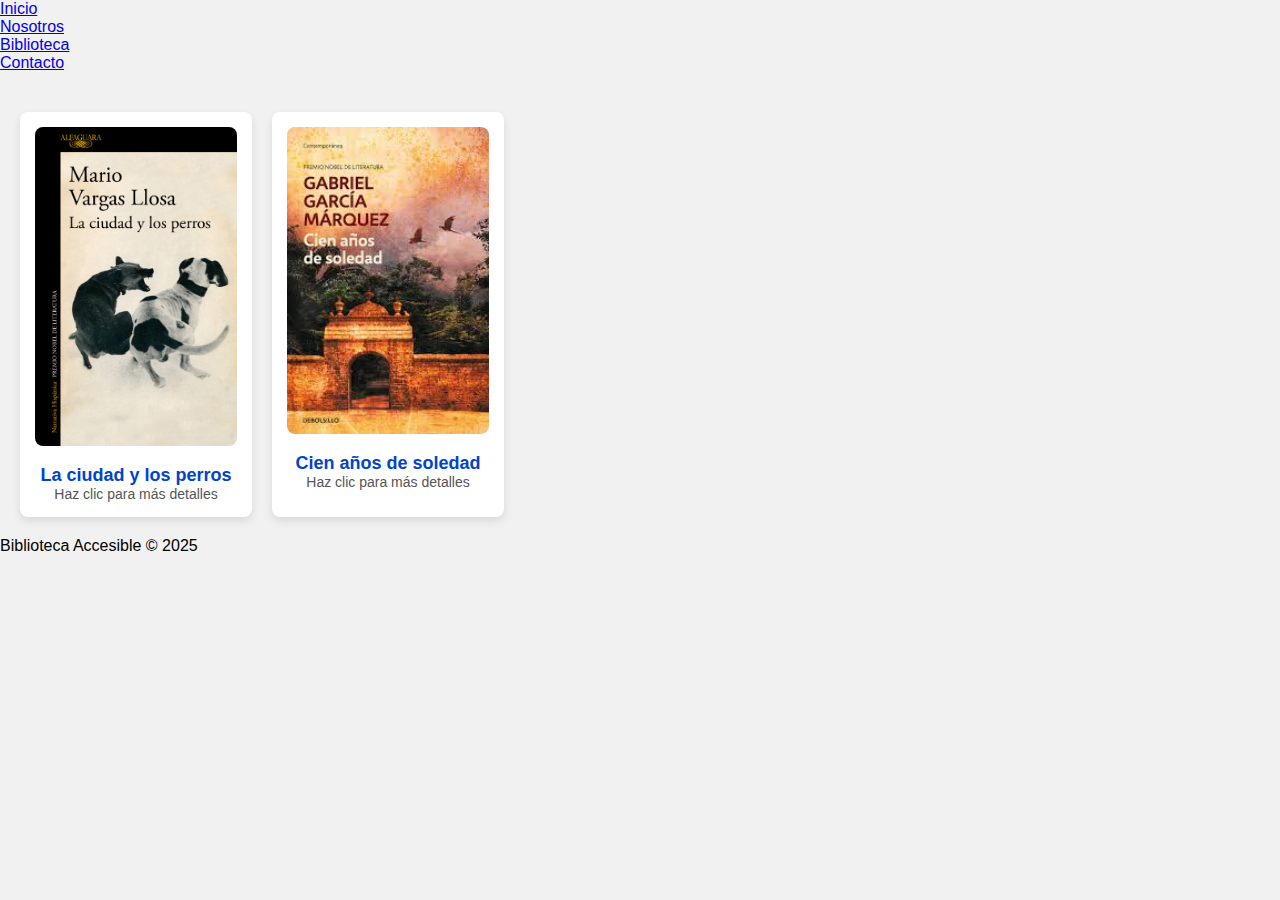
<file: biblioteca.html>
<!DOCTYPE html>
<html lang="es">
<head>
    <meta charset="UTF-8">
    <meta name="viewport" content="width=device-width, initial-scale=1.0">
    <title>Biblioteca Accesible</title>
    <link rel="stylesheet" href="css/styles.css">
    <link rel="stylesheet" href="css/biblioteca.css">
</head>
<body>

    <!-- Menú Desplegable -->
    <nav class="navbar">
        <ul class="navbar-list">
            <li><a href="index.html">Inicio</a></li>
            <li><a href="nosotros.html">Nosotros</a></li>
            <li><a href="biblioteca.html" class="active">Biblioteca</a></li>
            <li><a href="contacto.html">Contacto</a></li>
        </ul>
    </nav>

    <main>
        <section class="book-grid">
            <div class="book">
                <img src="images/libro1.jpg" alt="Portada del libro 1" />
                <h3><a href="libro1.html">La ciudad y los perros</a></h3>
                <p>Haz clic para más detalles</p>
            </div>
            <div class="book">
                <img src="images/libro2.jpg" alt="Portada del libro 2" />
                <h3><a href="libro2.html">Cien años de soledad</a></h3>
                <p>Haz clic para más detalles</p>
            </div>
            <!-- Más libros aquí -->
        </section>
    </main>

    <footer>
        <p>Biblioteca Accesible © 2025</p>
    </footer>

</body>
</html>
</file>
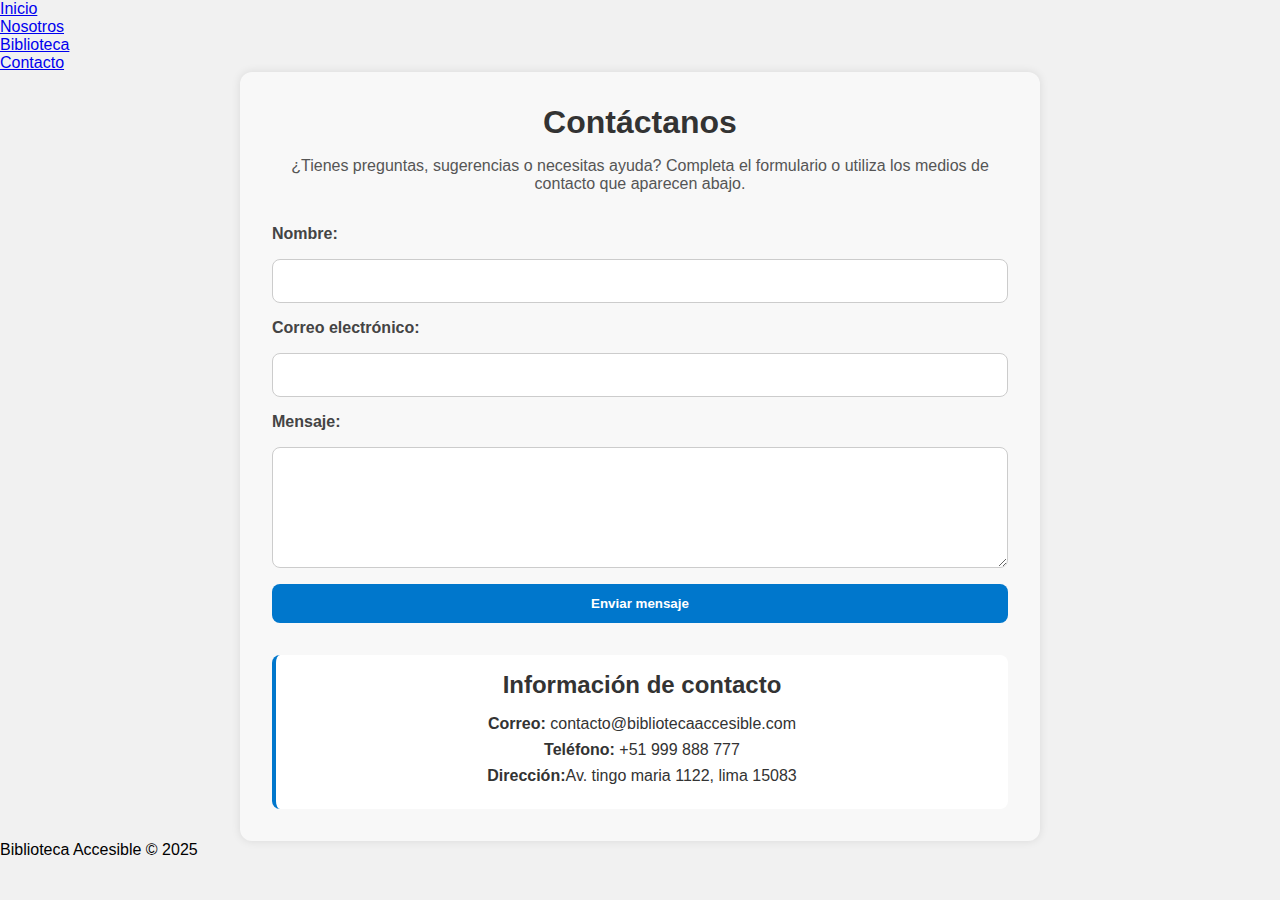
<file: contacto.html>
<link rel="stylesheet" href="css/styles.css">
<link rel="stylesheet" href="css/contacto.css">
<!DOCTYPE html>
<html lang="es">
<head>
    <meta charset="UTF-8">
    <meta name="viewport" content="width=device-width, initial-scale=1.0">
    <title>Contacto - Biblioteca Accesible</title>
    <link rel="stylesheet" href="css/styles.css">
</head>
<body>

    <!-- Menú de navegación -->
    <nav class="navbar">
        <ul class="navbar-list">
            <li><a href="index.html">Inicio</a></li>
            <li><a href="nosotros.html">Nosotros</a></li>
            <li><a href="biblioteca.html">Biblioteca</a></li>
            <li><a href="contacto.html" class="active">Contacto</a></li>
        </ul>
    </nav>

    <main class="contact-section">
        <h1>Contáctanos</h1>
        <p>¿Tienes preguntas, sugerencias o necesitas ayuda? Completa el formulario o utiliza los medios de contacto que aparecen abajo.</p>

        <form class="contact-form" action="#" method="post">
            <label for="nombre">Nombre:</label>
            <input type="text" id="nombre" name="nombre" required>

            <label for="correo">Correo electrónico:</label>
            <input type="email" id="correo" name="correo" required>

            <label for="mensaje">Mensaje:</label>
            <textarea id="mensaje" name="mensaje" rows="5" required></textarea>

            <button type="submit">Enviar mensaje</button>
        </form>

        <div class="contact-info">
            <h2>Información de contacto</h2>
            <p><strong>Correo:</strong> contacto@bibliotecaaccesible.com</p>
            <p><strong>Teléfono:</strong> +51 999 888 777</p>
            <p><strong>Dirección:</strong>Av. tingo maria 1122, lima 15083</p>
        </div>
    </main>

    <footer>
        <p>Biblioteca Accesible © 2025</p>
    </footer>

</body>
</html>
</file>
<file: css/styles.css>
/* Estilos generales */
* {
  margin: 0;
  padding: 0;
  box-sizing: border-box;
}

:root {
  --color-primario: #003366;
  --color-secundario: #f8f8f8;
  --color-texto: #333;
  --color-boton: #0055aa;
  --color-blanco: #ffffff;
}

body {
  font-family: Arial, sans-serif;
  background-color: #f1f1f1;
}

/* Header y navbar */
.header__navbar {
  background-color: var(--color-primario);
  padding: 15px;
  text-align: center;
}

.navbar__list {
  list-style: none;
}

.navbar__item {
  display: inline-block;
  margin-right: 15px;
}

.navbar__link {
  color: var(--color-blanco);
  text-decoration: none;
  font-size: 18px;
  padding: 10px;
}

.navbar__link:hover,
.navbar__link.active {
  background-color: var(--color-boton);
}

/* Intro / Encabezado */
.intro {
  position: relative;
  height: 300px;
  overflow: hidden;
  text-align: center;
  background-color: var(--color-secundario);
}

.intro::before {
  content: "";
  position: absolute;
  top: 0; left: 0; right: 0; bottom: 0;
  background-image: url('https://www.anabad.org/wp-content/uploads/2023/04/estante-libros.jpg');
  background-size: cover;
  background-position: center;
  opacity: 0.2;
  z-index: 0;
}

.intro__title,
.intro__text {
  position: relative;
  padding: 2rem;
  color: #000000;
  z-index: 1;
}

/* Secciones principales */
.about,
.features,
.recomendations,
.contact {
  padding: 2rem;
  text-align: center;
  background: #fff;
  margin: 2rem auto;
  border-radius: 8px;
  max-width: 900px;
  box-shadow: 0 2px 8px rgba(0,0,0,0.1);
}

/* Icono en about */
.about__icon {
  width: 60px;
  margin: 1rem 0;
}

/* Botones */
.button {
  display: inline-block;
  text-decoration: none;
  background-color: var(--color-primario);
  color: #fff;
  border: none;
  padding: 0.6rem 1.2rem;
  border-radius: 6px;
  cursor: pointer;
  margin-top: 1rem;
  font-size: 1rem;
  font-weight: bold;
  transition: background-color 0.3s ease;
}

.button:hover {
  background-color: #001c3f;
}

/* Iconos en features */
.features__icons span {
  display: inline-block;
  margin: 0.5rem 1rem;
}

/* Carrusel */
.recomendations__carousel {
  display: flex;
  align-items: center;
  gap: 1rem;
  overflow-x: auto;
  padding: 1rem 0;
  justify-content: center;
}

.carousel__item {
  height: 200px;
  border-radius: 4px;
  box-shadow: 0 2px 6px rgba(0,0,0,0.2);
}

.carousel__button {
  background-color: var(--color-primario);
  color: #fff;
  border: none;
  padding: 0.6rem 1rem;
  border-radius: 6px;
  cursor: pointer;
}

/* Footer */
.footer {
  background: #002f6c;
  color: #fff;
  text-align: center;
  padding: 1rem;
}
</file>
<file: css/biblioteca.css>
/* Estilos para la página de la biblioteca */
.book-grid {
    display: grid;
    grid-template-columns: repeat(auto-fill, minmax(200px, 1fr));
    gap: 20px;
    padding: 20px;
    margin-top: 20px;
}

.book {
    background-color: #ffffff;
    padding: 15px;
    border-radius: 8px;
    box-shadow: 0px 4px 10px rgba(0, 0, 0, 0.1);
    text-align: center;
}

.book img {
    width: 100%;
    height: auto;
    border-radius: 8px;
}

.book h3 {
    font-size: 18px;
    margin-top: 15px;
    color: #333;
}

.book p {
    font-size: 14px;
    color: #555;
}

.book a {
    text-decoration: none;
    color: #0044cc;
}

.book a:hover {
    text-decoration: underline;
}
</file>
<file: css/contacto.css>
/* Estilo general para la sección de contacto */
.contact-section {
    max-width: 800px;
    margin: 0 auto;
    padding: 2rem;
    background-color: #f8f8f8;
    border-radius: 12px;
    box-shadow: 0 0 10px rgba(0,0,0,0.1);
}

.contact-section h1,
.contact-section h2 {
    color: #333;
    text-align: center;
    margin-bottom: 1rem;
}

.contact-section p {
    text-align: center;
    color: #555;
    margin-bottom: 2rem;
}

/* Formulario de contacto */
.contact-form {
    display: flex;
    flex-direction: column;
    gap: 1rem;
}

.contact-form label {
    font-weight: bold;
    color: #444;
}

.contact-form input,
.contact-form textarea {
    padding: 0.75rem;
    font-size: 1rem;
    border: 1px solid #ccc;
    border-radius: 8px;
    transition: border 0.3s ease;
}

.contact-form input:focus,
.contact-form textarea:focus {
    border-color: #0077cc;
    outline: none;
}

.contact-form button {
    padding: 0.75rem;
    background-color: #0077cc;
    color: white;
    font-weight: bold;
    border: none;
    border-radius: 8px;
    cursor: pointer;
    transition: background-color 0.3s ease;
}

.contact-form button:hover {
    background-color: #005fa3;
}

/* Información de contacto adicional */
.contact-info {
    margin-top: 2rem;
    padding: 1rem;
    background-color: #fff;
    border-left: 4px solid #0077cc;
    border-radius: 8px;
}

.contact-info p {
    margin: 0.5rem 0;
    color: #333;
}
</file>
